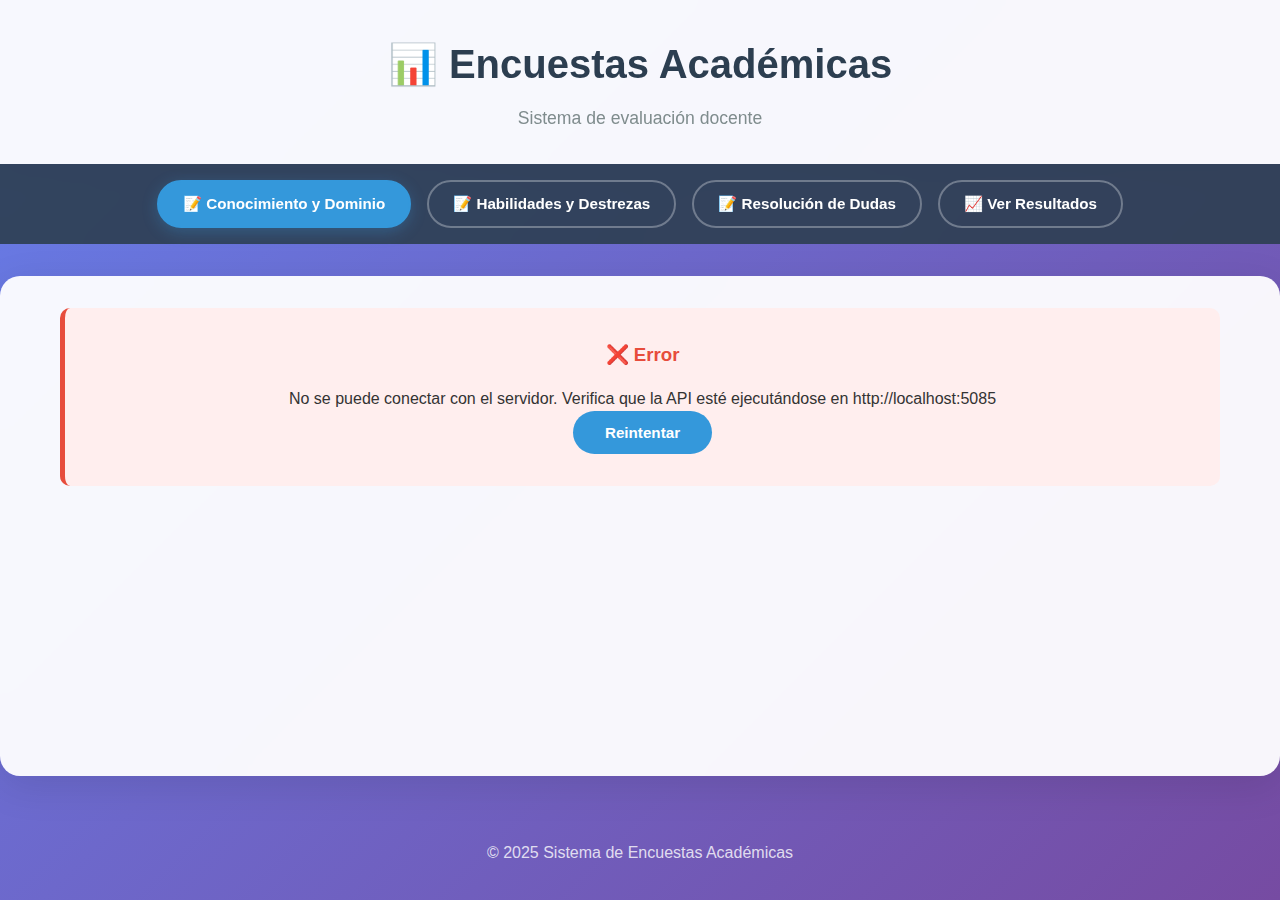
<file: index.html>
<!DOCTYPE html>
<html lang="es">
<head>
    <meta charset="UTF-8">
    <meta name="viewport" content="width=device-width, initial-scale=1.0">
    <title>Encuestas Académicas</title>
    <link rel="stylesheet" href="css/styles.css">
</head>
<body>
    <!-- Header -->
    <header class="header">
        <div class="container">
            <h1>📊 Encuestas Académicas</h1>
            <p>Sistema de evaluación docente</p>
        </div>
    </header>

    <!-- Navigation -->
    <nav class="navigation">
        <div class="container">
            <div class="nav-buttons">
                <button id="btnEncuesta1" class="nav-btn active" data-encuesta="1">
                    📝 Conocimiento y Dominio
                </button>
                <button id="btnEncuesta2" class="nav-btn" data-encuesta="2">
                    📝 Habilidades y Destrezas
                </button>
                <button id="btnEncuesta3" class="nav-btn" data-encuesta="3">
                    📝 Resolución de Dudas
                </button>
                <button id="btnResultados" class="nav-btn results-btn">
                    📈 Ver Resultados
                </button>
            </div>
        </div>
    </nav>

    <!-- Main Content -->
    <main class="main-content">
        <div class="container">
            <!-- Loading Indicator -->
            <div id="loading" class="loading hidden">
                <div class="spinner"></div>
                <p>Cargando...</p>
            </div>

            <!-- Error Message -->
            <div id="errorMessage" class="error-message hidden">
                <h3>❌ Error</h3>
                <p id="errorText"></p>
                <button id="btnRetry" class="btn btn-primary">Reintentar</button>
            </div>

            <!-- Encuesta View -->
            <div id="encuestaView" class="encuesta-view">
                <div class="encuesta-header">
                    <h2 id="encuestaTitulo">Cargando encuesta...</h2>
                    <p id="encuestaDescripcion"></p>
                </div>

                <form id="encuestaForm" class="encuesta-form">
                    <div id="preguntasContainer" class="preguntas-container">
                        <!-- Las preguntas se cargarán dinámicamente -->
                    </div>

                    <div class="usuario-input">
                        <label for="usuarioID">Usuario ID:</label>
                        <input type="text" id="usuarioID" placeholder="Ingresa tu ID de usuario" required>
                    </div>

                    <div class="form-actions">
                        <button type="submit" class="btn btn-success" id="btnEnviar">
                            📤 Enviar Respuestas
                        </button>
                        <button type="reset" class="btn btn-secondary" id="btnReset">
                            🔄 Limpiar
                        </button>
                    </div>
                </form>
            </div>

            <!-- Results View -->
            <div id="resultadosView" class="resultados-view hidden">
                <h2>📊 Resultados de Encuestas</h2>
                
                <div class="results-selector">
                    <label for="selectResultados">Selecciona una encuesta:</label>
                    <select id="selectResultados">
                        <option value="1">Encuesta 1 - Conocimiento y Dominio</option>
                        <option value="2">Encuesta 2 - Habilidades y Destrezas</option>
                        <option value="3">Encuesta 3 - Resolución de Dudas</option>
                    </select>
                    <button id="btnCargarResultados" class="btn btn-primary">Cargar Resultados</button>
                </div>

                <div id="resultadosContainer" class="resultados-container">
                    <!-- Los resultados se cargarán dinámicamente -->
                </div>
            </div>

            <!-- Success Message -->
            <div id="successMessage" class="success-message hidden">
                <h3>✅ ¡Éxito!</h3>
                <p id="successText"></p>
                <button id="btnContinuar" class="btn btn-primary">Continuar</button>
            </div>
        </div>
    </main>

    <!-- Footer -->
    <footer class="footer">
        <div class="container">
            <p>&copy; 2025 Sistema de Encuestas Académicas</p>
        </div>
    </footer>

    <!-- Scripts -->
    <script src="js/api.js"></script>
    <script src="js/ui.js"></script>
    <script src="js/app.js"></script>
</body>
</html>
</file>
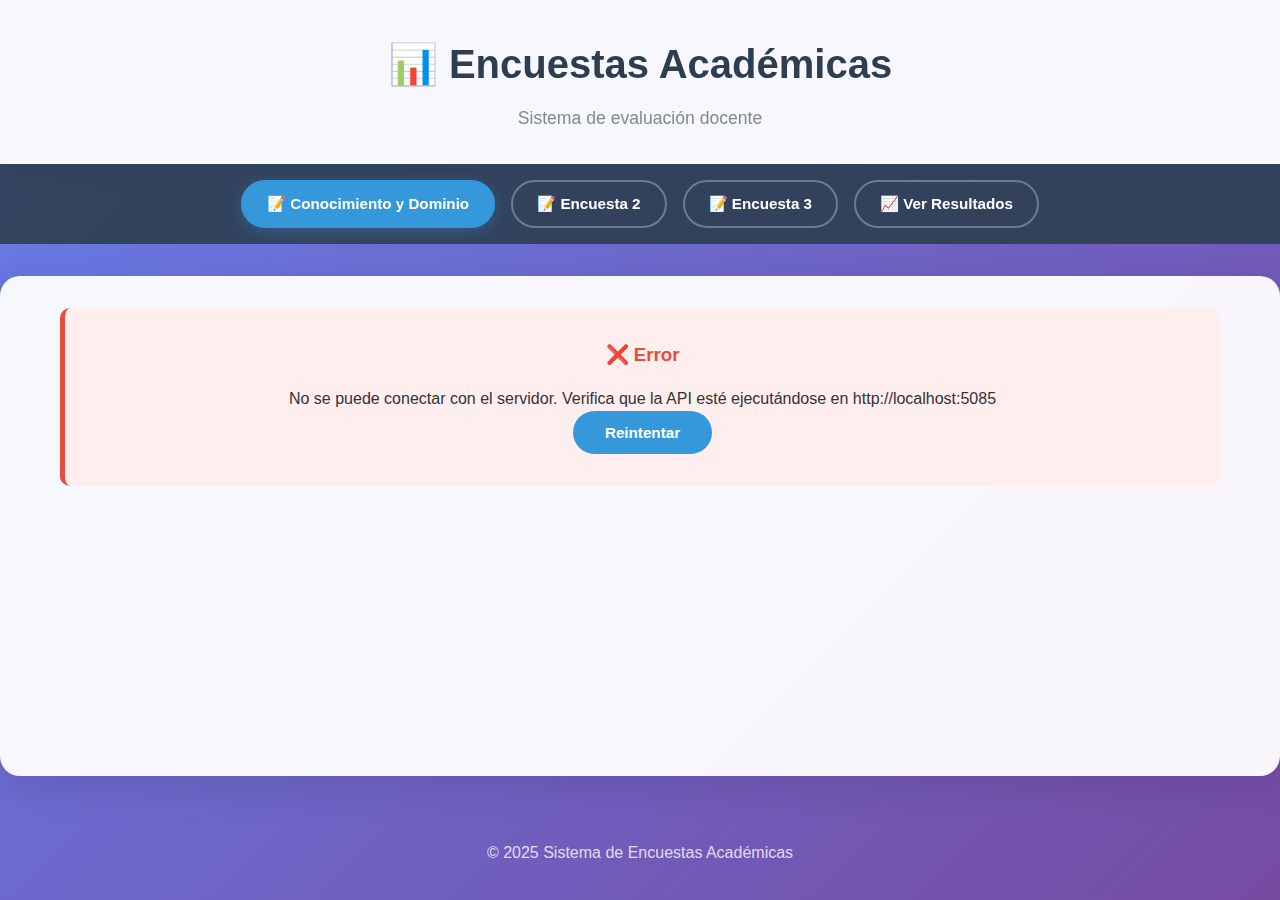
<file: EncuestasFrontend/index.html>
<!DOCTYPE html>
<html lang="es">
<head>
    <meta charset="UTF-8">
    <meta name="viewport" content="width=device-width, initial-scale=1.0">
    <title>Encuestas Académicas</title>
    <link rel="stylesheet" href="css/styles.css">
</head>
<body>
    <!-- Header -->
    <header class="header">
        <div class="container">
            <h1>📊 Encuestas Académicas</h1>
            <p>Sistema de evaluación docente</p>
        </div>
    </header>

    <!-- Navigation -->
    <nav class="navigation">
        <div class="container">
            <div class="nav-buttons">
                <button id="btnEncuesta1" class="nav-btn active" data-encuesta="1">
                    📝 Conocimiento y Dominio
                </button>
                <button id="btnEncuesta2" class="nav-btn" data-encuesta="2">
                    📝 Encuesta 2
                </button>
                <button id="btnEncuesta3" class="nav-btn" data-encuesta="3">
                    📝 Encuesta 3
                </button>
                <button id="btnResultados" class="nav-btn results-btn">
                    📈 Ver Resultados
                </button>
            </div>
        </div>
    </nav>

    <!-- Main Content -->
    <main class="main-content">
        <div class="container">
            <!-- Loading Indicator -->
            <div id="loading" class="loading hidden">
                <div class="spinner"></div>
                <p>Cargando...</p>
            </div>

            <!-- Error Message -->
            <div id="errorMessage" class="error-message hidden">
                <h3>❌ Error</h3>
                <p id="errorText"></p>
                <button id="btnRetry" class="btn btn-primary">Reintentar</button>
            </div>

            <!-- Encuesta View -->
            <div id="encuestaView" class="encuesta-view">
                <div class="encuesta-header">
                    <h2 id="encuestaTitulo">Cargando encuesta...</h2>
                    <p id="encuestaDescripcion"></p>
                </div>

                <form id="encuestaForm" class="encuesta-form">
                    <div id="preguntasContainer" class="preguntas-container">
                        <!-- Las preguntas se cargarán dinámicamente -->
                    </div>

                    <div class="usuario-input">
                        <label for="usuarioID">Usuario ID:</label>
                        <input type="text" id="usuarioID" placeholder="Ingresa tu ID de usuario" required>
                    </div>

                    <div class="form-actions">
                        <button type="submit" class="btn btn-success" id="btnEnviar">
                            📤 Enviar Respuestas
                        </button>
                        <button type="reset" class="btn btn-secondary" id="btnReset">
                            🔄 Limpiar
                        </button>
                    </div>
                </form>
            </div>

            <!-- Results View -->
            <div id="resultadosView" class="resultados-view hidden">
                <h2>📊 Resultados de Encuestas</h2>
                
                <div class="results-selector">
                    <label for="selectResultados">Selecciona una encuesta:</label>
                    <select id="selectResultados">
                        <option value="1">Encuesta 1 - Conocimiento y Dominio</option>
                        <option value="2">Encuesta 2</option>
                        <option value="3">Encuesta 3</option>
                    </select>
                    <button id="btnCargarResultados" class="btn btn-primary">Cargar Resultados</button>
                </div>

                <div id="resultadosContainer" class="resultados-container">
                    <!-- Los resultados se cargarán dinámicamente -->
                </div>
            </div>

            <!-- Success Message -->
            <div id="successMessage" class="success-message hidden">
                <h3>✅ ¡Éxito!</h3>
                <p id="successText"></p>
                <button id="btnContinuar" class="btn btn-primary">Continuar</button>
            </div>
        </div>
    </main>

    <!-- Footer -->
    <footer class="footer">
        <div class="container">
            <p>&copy; 2025 Sistema de Encuestas Académicas</p>
        </div>
    </footer>

    <!-- Scripts -->
    <script src="js/api.js"></script>
    <script src="js/ui.js"></script>
    <script src="js/app.js"></script>
</body>
</html>
</file>
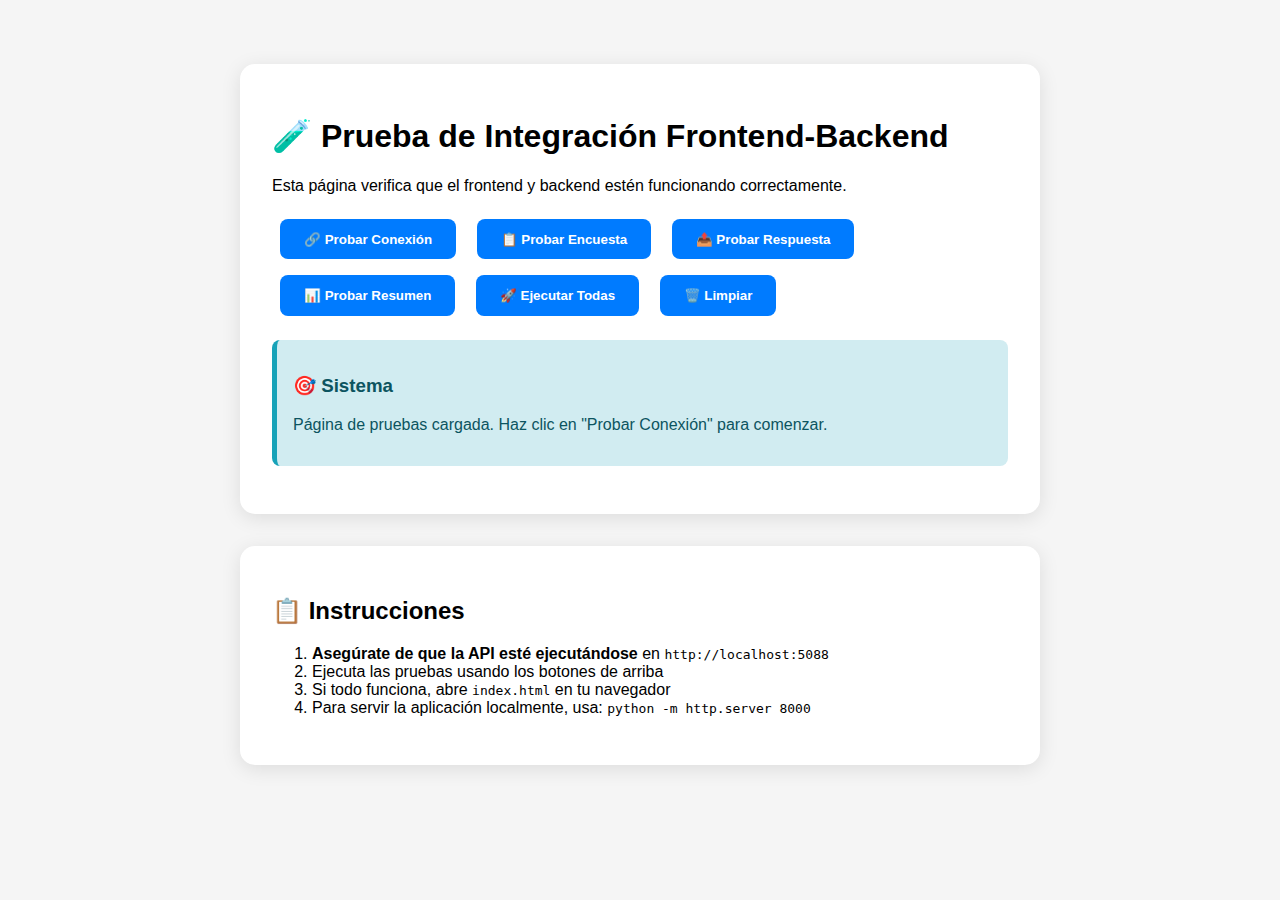
<file: EncuestasFrontend/test-integration.html>
<!DOCTYPE html>
<html lang="es">
<head>
    <meta charset="UTF-8">
    <meta name="viewport" content="width=device-width, initial-scale=1.0">
    <title>Prueba de Integración - Encuestas</title>
    <style>
        body {
            font-family: 'Segoe UI', Tahoma, Geneva, Verdana, sans-serif;
            max-width: 800px;
            margin: 2rem auto;
            padding: 2rem;
            background: #f5f5f5;
        }
        
        .test-container {
            background: white;
            padding: 2rem;
            border-radius: 15px;
            box-shadow: 0 4px 20px rgba(0,0,0,0.1);
            margin-bottom: 2rem;
        }
        
        .test-result {
            padding: 1rem;
            margin: 1rem 0;
            border-radius: 8px;
            border-left: 5px solid;
        }
        
        .success {
            background: #d4edda;
            border-color: #28a745;
            color: #155724;
        }
        
        .error {
            background: #f8d7da;
            border-color: #dc3545;
            color: #721c24;
        }
        
        .info {
            background: #d1ecf1;
            border-color: #17a2b8;
            color: #0c5460;
        }
        
        button {
            background: #007bff;
            color: white;
            border: none;
            padding: 0.8rem 1.5rem;
            border-radius: 8px;
            cursor: pointer;
            margin: 0.5rem;
            font-weight: 600;
        }
        
        button:hover {
            background: #0056b3;
        }
        
        pre {
            background: #f8f9fa;
            padding: 1rem;
            border-radius: 8px;
            overflow-x: auto;
            font-size: 0.9rem;
        }
    </style>
</head>
<body>
    <div class="test-container">
        <h1>🧪 Prueba de Integración Frontend-Backend</h1>
        <p>Esta página verifica que el frontend y backend estén funcionando correctamente.</p>
        
        <div class="test-actions">
            <button onclick="testConnection()">🔗 Probar Conexión</button>
            <button onclick="testEncuesta()">📋 Probar Encuesta</button>
            <button onclick="testRespuesta()">📤 Probar Respuesta</button>
            <button onclick="testResumen()">📊 Probar Resumen</button>
            <button onclick="runAllTests()">🚀 Ejecutar Todas</button>
            <button onclick="clearResults()">🗑️ Limpiar</button>
        </div>
        
        <div id="results"></div>
    </div>
    
    <div class="test-container">
        <h2>📋 Instrucciones</h2>
        <ol>
            <li><strong>Asegúrate de que la API esté ejecutándose</strong> en <code>http://localhost:5088</code></li>
            <li>Ejecuta las pruebas usando los botones de arriba</li>
            <li>Si todo funciona, abre <code>index.html</code> en tu navegador</li>
            <li>Para servir la aplicación localmente, usa: <code>python -m http.server 8000</code></li>
        </ol>
    </div>

    <script>
        const API_BASE = 'http://localhost:5085/api';
        const results = document.getElementById('results');
        
        function addResult(title, status, message, data = null) {
            const div = document.createElement('div');
            div.className = `test-result ${status}`;
            
            let content = `<h3>${title}</h3><p>${message}</p>`;
            if (data) {
                content += `<pre>${JSON.stringify(data, null, 2)}</pre>`;
            }
            
            div.innerHTML = content;
            results.appendChild(div);
        }
        
        async function testConnection() {
            try {
                addResult('🔗 Conexión', 'info', 'Probando conexión con la API...');
                
                const response = await fetch(`${API_BASE}/encuestas/1`);
                
                if (response.ok) {
                    addResult('🔗 Conexión', 'success', `Conexión exitosa - Estado: ${response.status}`);
                    return true;
                } else {
                    addResult('🔗 Conexión', 'error', `Error HTTP: ${response.status} - ${response.statusText}`);
                    return false;
                }
            } catch (error) {
                addResult('🔗 Conexión', 'error', `Error de conexión: ${error.message}`);
                return false;
            }
        }
        
        async function testEncuesta() {
            try {
                addResult('📋 Encuesta', 'info', 'Cargando encuesta de prueba...');
                
                const response = await fetch(`${API_BASE}/encuestas/1`);
                const data = await response.json();
                
                if (data && data.encuestaID && data.titulo && data.preguntas) {
                    addResult('📋 Encuesta', 'success', 
                        `Encuesta cargada: "${data.titulo}" con ${data.preguntas.length} preguntas`, 
                        {
                            encuestaID: data.encuestaID,
                            titulo: data.titulo,
                            preguntas: data.preguntas.length,
                            primerasPregunta: data.preguntas[0]?.textoPregunta
                        }
                    );
                    return data;
                } else {
                    addResult('📋 Encuesta', 'error', 'Estructura de datos inválida', data);
                    return null;
                }
            } catch (error) {
                addResult('📋 Encuesta', 'error', `Error: ${error.message}`);
                return null;
            }
        }
        
        async function testRespuesta() {
            try {
                addResult('📤 Respuesta', 'info', 'Enviando respuesta de prueba...');
                
                const testData = {
                    usuarioID: `test_user_${Date.now()}`,
                    respuestas: [
                        { opcionID: 1, seleccionado: 1 },
                        { opcionID: 2, seleccionado: 1 }
                    ]
                };
                
                const response = await fetch(`${API_BASE}/encuestas/responder`, {
                    method: 'POST',
                    headers: {
                        'Content-Type': 'application/json'
                    },
                    body: JSON.stringify(testData)
                });
                
                const result = await response.json();
                
                if (response.ok && result.mensaje) {
                    addResult('📤 Respuesta', 'success', 
                        `Respuesta enviada exitosamente: ${result.mensaje}`,
                        result
                    );
                    return true;
                } else {
                    addResult('📤 Respuesta', 'error', 'Error al enviar respuesta', result);
                    return false;
                }
            } catch (error) {
                addResult('📤 Respuesta', 'error', `Error: ${error.message}`);
                return false;
            }
        }
        
        async function testResumen() {
            try {
                addResult('📊 Resumen', 'info', 'Cargando resumen de prueba...');
                
                const response = await fetch(`${API_BASE}/encuestas/resumen/1`);
                const data = await response.json();
                
                if (response.ok) {
                    addResult('📊 Resumen', 'success', 
                        'Resumen cargado exitosamente',
                        typeof data === 'string' ? { json_string: data } : data
                    );
                    return true;
                } else {
                    addResult('📊 Resumen', 'error', 'Error al cargar resumen', data);
                    return false;
                }
            } catch (error) {
                addResult('📊 Resumen', 'error', `Error: ${error.message}`);
                return false;
            }
        }
        
        async function runAllTests() {
            clearResults();
            addResult('🚀 Pruebas', 'info', 'Iniciando suite completa de pruebas...');
            
            const results = {
                connection: await testConnection(),
                encuesta: await testEncuesta(),
                respuesta: await testRespuesta(),
                resumen: await testResumen()
            };
            
            const passed = Object.values(results).filter(Boolean).length;
            const total = Object.keys(results).length;
            
            if (passed === total) {
                addResult('✅ Resultado Final', 'success', 
                    `¡Todas las pruebas pasaron! (${passed}/${total}) - El sistema está funcionando correctamente.`
                );
            } else {
                addResult('❌ Resultado Final', 'error', 
                    `Algunas pruebas fallaron (${passed}/${total}). Revisa la configuración.`
                );
            }
        }
        
        function clearResults() {
            results.innerHTML = '';
        }
        
        // Auto-ejecutar prueba de conexión al cargar
        window.addEventListener('load', () => {
            addResult('🎯 Sistema', 'info', 'Página de pruebas cargada. Haz clic en "Probar Conexión" para comenzar.');
        });
    </script>
</body>
</html>
</file>
<file: css/styles.css>
/* Reset y configuración base */
* {
    margin: 0;
    padding: 0;
    box-sizing: border-box;
}

body {
    font-family: 'Segoe UI', Tahoma, Geneva, Verdana, sans-serif;
    line-height: 1.6;
    color: #333;
    background: linear-gradient(135deg, #667eea 0%, #764ba2 100%);
    min-height: 100vh;
}

.container {
    max-width: 1200px;
    margin: 0 auto;
    padding: 0 20px;
}

/* Header */
.header {
    background: rgba(255, 255, 255, 0.95);
    backdrop-filter: blur(10px);
    padding: 2rem 0;
    text-align: center;
    box-shadow: 0 2px 20px rgba(0, 0, 0, 0.1);
}

.header h1 {
    color: #2c3e50;
    font-size: 2.5rem;
    font-weight: 700;
    margin-bottom: 0.5rem;
}

.header p {
    color: #7f8c8d;
    font-size: 1.1rem;
}

/* Navigation */
.navigation {
    background: rgba(44, 62, 80, 0.9);
    backdrop-filter: blur(10px);
    padding: 1rem 0;
    margin-bottom: 2rem;
}

.nav-buttons {
    display: flex;
    flex-wrap: wrap;
    gap: 1rem;
    justify-content: center;
}

.nav-btn {
    background: transparent;
    color: white;
    border: 2px solid rgba(255, 255, 255, 0.3);
    padding: 0.8rem 1.5rem;
    border-radius: 25px;
    cursor: pointer;
    font-weight: 600;
    transition: all 0.3s ease;
    font-size: 0.95rem;
}

.nav-btn:hover {
    background: rgba(255, 255, 255, 0.1);
    border-color: rgba(255, 255, 255, 0.5);
    transform: translateY(-2px);
}

.nav-btn.active {
    background: #3498db;
    border-color: #3498db;
    box-shadow: 0 4px 15px rgba(52, 152, 219, 0.3);
}

.nav-btn.results-btn.active {
    background: #e74c3c;
    border-color: #e74c3c;
    box-shadow: 0 4px 15px rgba(231, 76, 60, 0.3);
}

/* Main Content */
.main-content {
    background: rgba(255, 255, 255, 0.95);
    backdrop-filter: blur(10px);
    border-radius: 20px;
    margin: 2rem auto;
    padding: 2rem;
    box-shadow: 0 10px 40px rgba(0, 0, 0, 0.1);
    min-height: 500px;
}

/* Utilities */
.hidden {
    display: none !important;
}

/* Loading */
.loading {
    text-align: center;
    padding: 3rem;
}

.spinner {
    width: 50px;
    height: 50px;
    border: 4px solid #f3f3f3;
    border-top: 4px solid #3498db;
    border-radius: 50%;
    animation: spin 1s linear infinite;
    margin: 0 auto 1rem;
}

@keyframes spin {
    0% { transform: rotate(0deg); }
    100% { transform: rotate(360deg); }
}

/* Error Messages */
.error-message {
    text-align: center;
    padding: 2rem;
    background: #fee;
    border-radius: 10px;
    border-left: 5px solid #e74c3c;
}

.error-message h3 {
    color: #e74c3c;
    margin-bottom: 1rem;
}

/* Success Messages */
.success-message {
    text-align: center;
    padding: 2rem;
    background: #efd;
    border-radius: 10px;
    border-left: 5px solid #27ae60;
}

.success-message h3 {
    color: #27ae60;
    margin-bottom: 1rem;
}

/* Encuesta View */
.encuesta-header {
    text-align: center;
    margin-bottom: 2rem;
    padding-bottom: 1rem;
    border-bottom: 2px solid #ecf0f1;
}

.encuesta-header h2 {
    color: #2c3e50;
    font-size: 1.8rem;
    margin-bottom: 0.5rem;
}

.encuesta-header p {
    color: #7f8c8d;
    font-size: 1rem;
}

/* Preguntas */
.preguntas-container {
    margin-bottom: 2rem;
}

.pregunta {
    background: #f8f9fa;
    border-radius: 15px;
    padding: 1.5rem;
    margin-bottom: 1.5rem;
    border-left: 5px solid #3498db;
    box-shadow: 0 2px 10px rgba(0, 0, 0, 0.05);
}

.pregunta-titulo {
    font-size: 1.1rem;
    font-weight: 600;
    color: #2c3e50;
    margin-bottom: 1rem;
    display: flex;
    align-items: center;
    gap: 0.5rem;
}

.pregunta-numero {
    background: #3498db;
    color: white;
    width: 25px;
    height: 25px;
    border-radius: 50%;
    display: flex;
    align-items: center;
    justify-content: center;
    font-size: 0.8rem;
    font-weight: bold;
}

.opciones-container {
    display: grid;
    gap: 0.8rem;
}

.opcion {
    display: flex;
    align-items: center;
    gap: 0.8rem;
    padding: 1rem;
    background: white;
    border-radius: 10px;
    border: 2px solid #ecf0f1;
    cursor: pointer;
    transition: all 0.3s ease;
}

.opcion:hover {
    border-color: #3498db;
    background: #f0f8ff;
    transform: translateX(5px);
}

.opcion input[type="checkbox"] {
    width: 18px;
    height: 18px;
    accent-color: #3498db;
}

.opcion label {
    flex: 1;
    cursor: pointer;
    font-weight: 500;
}

/* Usuario Input */
.usuario-input {
    background: #f8f9fa;
    padding: 1.5rem;
    border-radius: 15px;
    margin-bottom: 2rem;
    border-left: 5px solid #27ae60;
}

.usuario-input label {
    display: block;
    margin-bottom: 0.5rem;
    font-weight: 600;
    color: #2c3e50;
}

.usuario-input input {
    width: 100%;
    padding: 1rem;
    border: 2px solid #ecf0f1;
    border-radius: 10px;
    font-size: 1rem;
    transition: border-color 0.3s ease;
}

.usuario-input input:focus {
    outline: none;
    border-color: #27ae60;
    box-shadow: 0 0 0 3px rgba(39, 174, 96, 0.1);
}

/* Buttons */
.btn {
    padding: 0.8rem 2rem;
    border: none;
    border-radius: 25px;
    font-weight: 600;
    cursor: pointer;
    transition: all 0.3s ease;
    text-decoration: none;
    display: inline-flex;
    align-items: center;
    gap: 0.5rem;
    font-size: 0.95rem;
}

.btn:hover {
    transform: translateY(-2px);
    box-shadow: 0 4px 15px rgba(0, 0, 0, 0.2);
}

.btn-primary {
    background: #3498db;
    color: white;
}

.btn-success {
    background: #27ae60;
    color: white;
}

.btn-secondary {
    background: #95a5a6;
    color: white;
}

.form-actions {
    display: flex;
    gap: 1rem;
    justify-content: center;
    flex-wrap: wrap;
}

/* Results View */
.resultados-view h2 {
    text-align: center;
    color: #2c3e50;
    margin-bottom: 2rem;
}

.results-selector {
    background: #f8f9fa;
    padding: 1.5rem;
    border-radius: 15px;
    margin-bottom: 2rem;
    display: flex;
    gap: 1rem;
    align-items: center;
    flex-wrap: wrap;
    justify-content: center;
}

.results-selector select {
    padding: 0.8rem;
    border: 2px solid #ecf0f1;
    border-radius: 10px;
    font-size: 0.95rem;
    min-width: 250px;
}

.results-selector select:focus {
    outline: none;
    border-color: #3498db;
}

.resultados-container {
    display: grid;
    gap: 1.5rem;
}

.resultado-item {
    background: white;
    padding: 1.5rem;
    border-radius: 15px;
    box-shadow: 0 2px 10px rgba(0, 0, 0, 0.05);
    border-left: 5px solid #3498db;
}

.resultado-header {
    display: flex;
    justify-content: space-between;
    align-items: center;
    margin-bottom: 1rem;
}

.resultado-pregunta {
    font-weight: 600;
    color: #2c3e50;
    flex: 1;
}

.resultado-indicador {
    font-size: 2rem;
    margin-left: 1rem;
}

.resultado-stats {
    display: grid;
    grid-template-columns: repeat(auto-fit, minmax(200px, 1fr));
    gap: 1rem;
    margin-top: 1rem;
}

.stat-item {
    background: #f8f9fa;
    padding: 1rem;
    border-radius: 10px;
    text-align: center;
}

.stat-value {
    font-size: 1.5rem;
    font-weight: bold;
    color: #2c3e50;
}

.stat-label {
    font-size: 0.9rem;
    color: #7f8c8d;
    margin-top: 0.2rem;
}

/* Progress Bar */
.progress-bar {
    background: #ecf0f1;
    border-radius: 10px;
    overflow: hidden;
    height: 10px;
    margin: 0.5rem 0;
}

.progress-fill {
    height: 100%;
    transition: width 0.5s ease;
    border-radius: 10px;
}

.progress-fill.high {
    background: linear-gradient(90deg, #27ae60, #2ecc71);
}

.progress-fill.medium {
    background: linear-gradient(90deg, #f39c12, #e67e22);
}

.progress-fill.low {
    background: linear-gradient(90deg, #e74c3c, #c0392b);
}

/* Footer */
.footer {
    text-align: center;
    padding: 2rem 0;
    color: rgba(255, 255, 255, 0.8);
    margin-top: 2rem;
}

/* Responsive */
@media (max-width: 768px) {
    .container {
        padding: 0 15px;
    }
    
    .header h1 {
        font-size: 2rem;
    }
    
    .nav-buttons {
        flex-direction: column;
        align-items: center;
    }
    
    .nav-btn {
        width: 100%;
        max-width: 300px;
    }
    
    .main-content {
        margin: 1rem auto;
        padding: 1.5rem;
        border-radius: 15px;
    }
    
    .form-actions {
        flex-direction: column;
        align-items: center;
    }
    
    .btn {
        width: 100%;
        max-width: 250px;
        justify-content: center;
    }
    
    .results-selector {
        flex-direction: column;
        text-align: center;
    }
    
    .results-selector select {
        width: 100%;
    }
    
    .resultado-header {
        flex-direction: column;
        gap: 0.5rem;
        text-align: center;
    }
    
    .resultado-stats {
        grid-template-columns: 1fr;
    }
}

/* Animations */
@keyframes fadeIn {
    from {
        opacity: 0;
        transform: translateY(20px);
    }
    to {
        opacity: 1;
        transform: translateY(0);
    }
}

.fade-in {
    animation: fadeIn 0.5s ease forwards;
}

/* Custom scrollbar */
::-webkit-scrollbar {
    width: 8px;
}

::-webkit-scrollbar-track {
    background: #f1f1f1;
    border-radius: 10px;
}

::-webkit-scrollbar-thumb {
    background: #3498db;
    border-radius: 10px;
}

::-webkit-scrollbar-thumb:hover {
    background: #2980b9;
}
</file>
<file: EncuestasFrontend/css/styles.css>
/* Reset y configuración base */
* {
    margin: 0;
    padding: 0;
    box-sizing: border-box;
}

body {
    font-family: 'Segoe UI', Tahoma, Geneva, Verdana, sans-serif;
    line-height: 1.6;
    color: #333;
    background: linear-gradient(135deg, #667eea 0%, #764ba2 100%);
    min-height: 100vh;
}

.container {
    max-width: 1200px;
    margin: 0 auto;
    padding: 0 20px;
}

/* Header */
.header {
    background: rgba(255, 255, 255, 0.95);
    backdrop-filter: blur(10px);
    padding: 2rem 0;
    text-align: center;
    box-shadow: 0 2px 20px rgba(0, 0, 0, 0.1);
}

.header h1 {
    color: #2c3e50;
    font-size: 2.5rem;
    font-weight: 700;
    margin-bottom: 0.5rem;
}

.header p {
    color: #7f8c8d;
    font-size: 1.1rem;
}

/* Navigation */
.navigation {
    background: rgba(44, 62, 80, 0.9);
    backdrop-filter: blur(10px);
    padding: 1rem 0;
    margin-bottom: 2rem;
}

.nav-buttons {
    display: flex;
    flex-wrap: wrap;
    gap: 1rem;
    justify-content: center;
}

.nav-btn {
    background: transparent;
    color: white;
    border: 2px solid rgba(255, 255, 255, 0.3);
    padding: 0.8rem 1.5rem;
    border-radius: 25px;
    cursor: pointer;
    font-weight: 600;
    transition: all 0.3s ease;
    font-size: 0.95rem;
}

.nav-btn:hover {
    background: rgba(255, 255, 255, 0.1);
    border-color: rgba(255, 255, 255, 0.5);
    transform: translateY(-2px);
}

.nav-btn.active {
    background: #3498db;
    border-color: #3498db;
    box-shadow: 0 4px 15px rgba(52, 152, 219, 0.3);
}

.nav-btn.results-btn.active {
    background: #e74c3c;
    border-color: #e74c3c;
    box-shadow: 0 4px 15px rgba(231, 76, 60, 0.3);
}

/* Main Content */
.main-content {
    background: rgba(255, 255, 255, 0.95);
    backdrop-filter: blur(10px);
    border-radius: 20px;
    margin: 2rem auto;
    padding: 2rem;
    box-shadow: 0 10px 40px rgba(0, 0, 0, 0.1);
    min-height: 500px;
}

/* Utilities */
.hidden {
    display: none !important;
}

/* Loading */
.loading {
    text-align: center;
    padding: 3rem;
}

.spinner {
    width: 50px;
    height: 50px;
    border: 4px solid #f3f3f3;
    border-top: 4px solid #3498db;
    border-radius: 50%;
    animation: spin 1s linear infinite;
    margin: 0 auto 1rem;
}

@keyframes spin {
    0% { transform: rotate(0deg); }
    100% { transform: rotate(360deg); }
}

/* Error Messages */
.error-message {
    text-align: center;
    padding: 2rem;
    background: #fee;
    border-radius: 10px;
    border-left: 5px solid #e74c3c;
}

.error-message h3 {
    color: #e74c3c;
    margin-bottom: 1rem;
}

/* Success Messages */
.success-message {
    text-align: center;
    padding: 2rem;
    background: #efd;
    border-radius: 10px;
    border-left: 5px solid #27ae60;
}

.success-message h3 {
    color: #27ae60;
    margin-bottom: 1rem;
}

/* Encuesta View */
.encuesta-header {
    text-align: center;
    margin-bottom: 2rem;
    padding-bottom: 1rem;
    border-bottom: 2px solid #ecf0f1;
}

.encuesta-header h2 {
    color: #2c3e50;
    font-size: 1.8rem;
    margin-bottom: 0.5rem;
}

.encuesta-header p {
    color: #7f8c8d;
    font-size: 1rem;
}

/* Preguntas */
.preguntas-container {
    margin-bottom: 2rem;
}

.pregunta {
    background: #f8f9fa;
    border-radius: 15px;
    padding: 1.5rem;
    margin-bottom: 1.5rem;
    border-left: 5px solid #3498db;
    box-shadow: 0 2px 10px rgba(0, 0, 0, 0.05);
}

.pregunta-titulo {
    font-size: 1.1rem;
    font-weight: 600;
    color: #2c3e50;
    margin-bottom: 1rem;
    display: flex;
    align-items: center;
    gap: 0.5rem;
}

.pregunta-numero {
    background: #3498db;
    color: white;
    width: 25px;
    height: 25px;
    border-radius: 50%;
    display: flex;
    align-items: center;
    justify-content: center;
    font-size: 0.8rem;
    font-weight: bold;
}

.opciones-container {
    display: grid;
    gap: 0.8rem;
}

.opcion {
    display: flex;
    align-items: center;
    gap: 0.8rem;
    padding: 1rem;
    background: white;
    border-radius: 10px;
    border: 2px solid #ecf0f1;
    cursor: pointer;
    transition: all 0.3s ease;
}

.opcion:hover {
    border-color: #3498db;
    background: #f0f8ff;
    transform: translateX(5px);
}

.opcion input[type="checkbox"] {
    width: 18px;
    height: 18px;
    accent-color: #3498db;
}

.opcion label {
    flex: 1;
    cursor: pointer;
    font-weight: 500;
}

/* Usuario Input */
.usuario-input {
    background: #f8f9fa;
    padding: 1.5rem;
    border-radius: 15px;
    margin-bottom: 2rem;
    border-left: 5px solid #27ae60;
}

.usuario-input label {
    display: block;
    margin-bottom: 0.5rem;
    font-weight: 600;
    color: #2c3e50;
}

.usuario-input input {
    width: 100%;
    padding: 1rem;
    border: 2px solid #ecf0f1;
    border-radius: 10px;
    font-size: 1rem;
    transition: border-color 0.3s ease;
}

.usuario-input input:focus {
    outline: none;
    border-color: #27ae60;
    box-shadow: 0 0 0 3px rgba(39, 174, 96, 0.1);
}

/* Buttons */
.btn {
    padding: 0.8rem 2rem;
    border: none;
    border-radius: 25px;
    font-weight: 600;
    cursor: pointer;
    transition: all 0.3s ease;
    text-decoration: none;
    display: inline-flex;
    align-items: center;
    gap: 0.5rem;
    font-size: 0.95rem;
}

.btn:hover {
    transform: translateY(-2px);
    box-shadow: 0 4px 15px rgba(0, 0, 0, 0.2);
}

.btn-primary {
    background: #3498db;
    color: white;
}

.btn-success {
    background: #27ae60;
    color: white;
}

.btn-secondary {
    background: #95a5a6;
    color: white;
}

.form-actions {
    display: flex;
    gap: 1rem;
    justify-content: center;
    flex-wrap: wrap;
}

/* Results View */
.resultados-view h2 {
    text-align: center;
    color: #2c3e50;
    margin-bottom: 2rem;
}

.results-selector {
    background: #f8f9fa;
    padding: 1.5rem;
    border-radius: 15px;
    margin-bottom: 2rem;
    display: flex;
    gap: 1rem;
    align-items: center;
    flex-wrap: wrap;
    justify-content: center;
}

.results-selector select {
    padding: 0.8rem;
    border: 2px solid #ecf0f1;
    border-radius: 10px;
    font-size: 0.95rem;
    min-width: 250px;
}

.results-selector select:focus {
    outline: none;
    border-color: #3498db;
}

.resultados-container {
    display: grid;
    gap: 1.5rem;
}

.resultado-item {
    background: white;
    padding: 1.5rem;
    border-radius: 15px;
    box-shadow: 0 2px 10px rgba(0, 0, 0, 0.05);
    border-left: 5px solid #3498db;
}

.resultado-header {
    display: flex;
    justify-content: space-between;
    align-items: center;
    margin-bottom: 1rem;
}

.resultado-pregunta {
    font-weight: 600;
    color: #2c3e50;
    flex: 1;
}

.resultado-indicador {
    font-size: 2rem;
    margin-left: 1rem;
}

.resultado-stats {
    display: grid;
    grid-template-columns: repeat(auto-fit, minmax(200px, 1fr));
    gap: 1rem;
    margin-top: 1rem;
}

.stat-item {
    background: #f8f9fa;
    padding: 1rem;
    border-radius: 10px;
    text-align: center;
}

.stat-value {
    font-size: 1.5rem;
    font-weight: bold;
    color: #2c3e50;
}

.stat-label {
    font-size: 0.9rem;
    color: #7f8c8d;
    margin-top: 0.2rem;
}

/* Progress Bar */
.progress-bar {
    background: #ecf0f1;
    border-radius: 10px;
    overflow: hidden;
    height: 10px;
    margin: 0.5rem 0;
}

.progress-fill {
    height: 100%;
    transition: width 0.5s ease;
    border-radius: 10px;
}

.progress-fill.high {
    background: linear-gradient(90deg, #27ae60, #2ecc71);
}

.progress-fill.medium {
    background: linear-gradient(90deg, #f39c12, #e67e22);
}

.progress-fill.low {
    background: linear-gradient(90deg, #e74c3c, #c0392b);
}

/* Footer */
.footer {
    text-align: center;
    padding: 2rem 0;
    color: rgba(255, 255, 255, 0.8);
    margin-top: 2rem;
}

/* Responsive */
@media (max-width: 768px) {
    .container {
        padding: 0 15px;
    }
    
    .header h1 {
        font-size: 2rem;
    }
    
    .nav-buttons {
        flex-direction: column;
        align-items: center;
    }
    
    .nav-btn {
        width: 100%;
        max-width: 300px;
    }
    
    .main-content {
        margin: 1rem auto;
        padding: 1.5rem;
        border-radius: 15px;
    }
    
    .form-actions {
        flex-direction: column;
        align-items: center;
    }
    
    .btn {
        width: 100%;
        max-width: 250px;
        justify-content: center;
    }
    
    .results-selector {
        flex-direction: column;
        text-align: center;
    }
    
    .results-selector select {
        width: 100%;
    }
    
    .resultado-header {
        flex-direction: column;
        gap: 0.5rem;
        text-align: center;
    }
    
    .resultado-stats {
        grid-template-columns: 1fr;
    }
}

/* Animations */
@keyframes fadeIn {
    from {
        opacity: 0;
        transform: translateY(20px);
    }
    to {
        opacity: 1;
        transform: translateY(0);
    }
}

.fade-in {
    animation: fadeIn 0.5s ease forwards;
}

/* Custom scrollbar */
::-webkit-scrollbar {
    width: 8px;
}

::-webkit-scrollbar-track {
    background: #f1f1f1;
    border-radius: 10px;
}

::-webkit-scrollbar-thumb {
    background: #3498db;
    border-radius: 10px;
}

::-webkit-scrollbar-thumb:hover {
    background: #2980b9;
}
</file>
